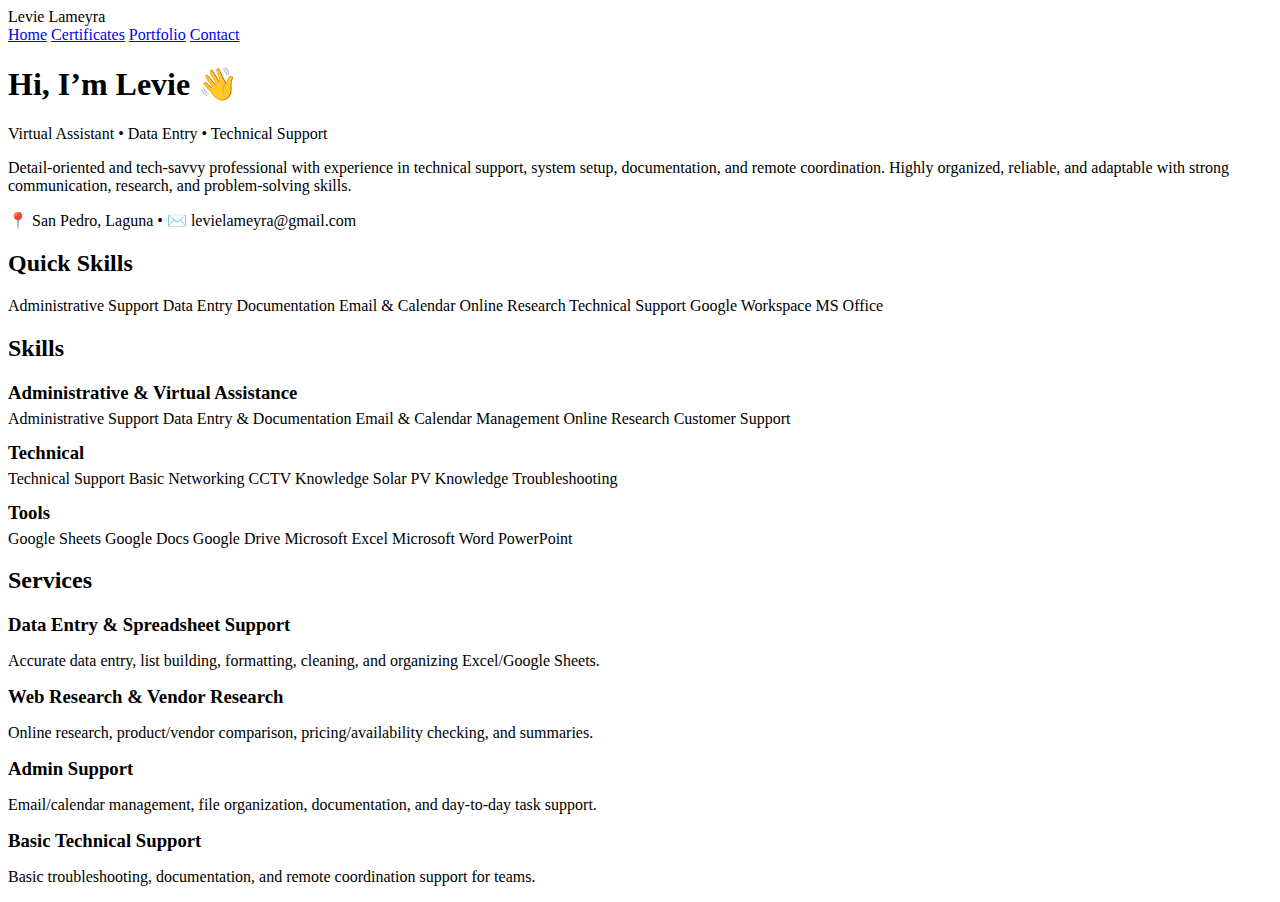
<file: index.html>
<!doctype html>
<html lang="en">
<head>
  <meta charset="utf-8" />
  <meta name="viewport" content="width=device-width, initial-scale=1" />
  <title>Levie Lameyra | Portfolio</title>
  <link rel="stylesheet" href="style.css">
</head>
<body>

  <div class="nav">
    <div class="inner">
      <div class="brand">Levie Lameyra</div>
      <div>
        <a href="index.html">Home</a>
        <a href="certificates.html">Certificates</a>
        <a href="portfolio.html">Portfolio</a>
        <a href="contact.html">Contact</a>
      </div>
    </div>
  </div>

  <div class="wrap">

    <!-- INTRODUCTION -->
    <div class="hero">
      <div class="card">
        <h1>Hi, I’m Levie 👋</h1>
        <p>Virtual Assistant • Data Entry • Technical Support</p>

        <p style="margin-top:12px">
          Detail-oriented and tech-savvy professional with experience in technical support,
          system setup, documentation, and remote coordination. Highly organized, reliable,
          and adaptable with strong communication, research, and problem-solving skills.
        </p>

        <p class="small">📍 San Pedro, Laguna • ✉️ levielameyra@gmail.com</p>
      </div>

      <div class="card">
        <h2>Quick Skills</h2>
        <div class="pills">
          <span class="pill">Administrative Support</span>
          <span class="pill">Data Entry</span>
          <span class="pill">Documentation</span>
          <span class="pill">Email & Calendar</span>
          <span class="pill">Online Research</span>
          <span class="pill">Technical Support</span>
          <span class="pill">Google Workspace</span>
          <span class="pill">MS Office</span>
        </div>
      </div>
    </div>

    <!-- SKILLS (Detailed) -->
    <div class="card">
      <h2>Skills</h2>

      <h3 style="margin:0 0 6px">Administrative & Virtual Assistance</h3>
      <div class="pills">
        <span class="pill">Administrative Support</span>
        <span class="pill">Data Entry & Documentation</span>
        <span class="pill">Email & Calendar Management</span>
        <span class="pill">Online Research</span>
        <span class="pill">Customer Support</span>
      </div>

      <h3 style="margin:14px 0 6px">Technical</h3>
      <div class="pills">
        <span class="pill">Technical Support</span>
        <span class="pill">Basic Networking</span>
        <span class="pill">CCTV Knowledge</span>
        <span class="pill">Solar PV Knowledge</span>
        <span class="pill">Troubleshooting</span>
      </div>

      <h3 style="margin:14px 0 6px">Tools</h3>
      <div class="pills">
        <span class="pill">Google Sheets</span>
        <span class="pill">Google Docs</span>
        <span class="pill">Google Drive</span>
        <span class="pill">Microsoft Excel</span>
        <span class="pill">Microsoft Word</span>
        <span class="pill">PowerPoint</span>
      </div>
    </div>

    <!-- SERVICES -->
    <div class="card">
      <h2>Services</h2>
      <div class="grid">

        <div class="card">
          <h3 style="margin:0 0 6px">Data Entry & Spreadsheet Support</h3>
          <p>Accurate data entry, list building, formatting, cleaning, and organizing Excel/Google Sheets.</p>
        </div>

        <div class="card">
          <h3 style="margin:0 0 6px">Web Research & Vendor Research</h3>
          <p>Online research, product/vendor comparison, pricing/availability checking, and summaries.</p>
        </div>

        <div class="card">
          <h3 style="margin:0 0 6px">Admin Support</h3>
          <p>Email/calendar management, file organization, documentation, and day-to-day task support.</p>
        </div>

        <div class="card">
          <h3 style="margin:0 0 6px">Basic Technical Support</h3>
          <p>Basic troubleshooting, documentation, and remote coordination support for teams.</p>
        </div>

      </div>
    </div>

  </div>
</body>
</html>
</file>
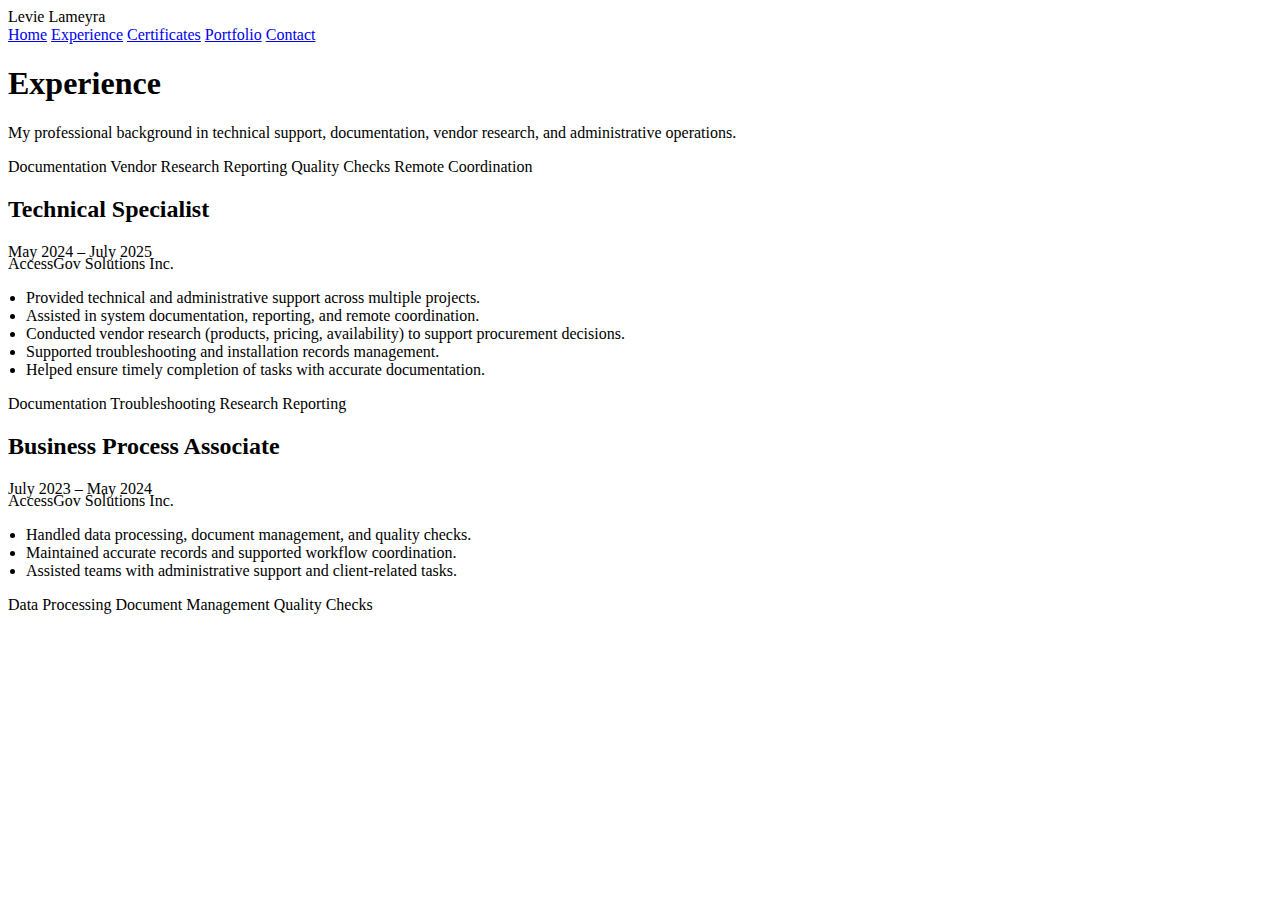
<file: experience.html>
<!doctype html>
<html lang="en">
<head>
  <meta charset="utf-8" />
  <meta name="viewport" content="width=device-width, initial-scale=1" />
  <title>Experience | Levie Lameyra</title>
  <link rel="stylesheet" href="style.css">
</head>
<body>

  <div class="nav">
    <div class="inner">
      <div class="brand"><span class="dot"></span>Levie Lameyra</div>
      <div class="navlinks">
        <a href="index.html">Home</a>
        <a class="active" href="experience.html">Experience</a>
        <a href="certificates.html">Certificates</a>
        <a href="portfolio.html">Portfolio</a>
        <a href="contact.html">Contact</a>
      </div>
    </div>
  </div>

  <div class="wrap">

    <!-- PAGE HEADER -->
    <div class="card">
      <h1>Experience</h1>
      <p>My professional background in technical support, documentation, vendor research, and administrative operations.</p>

      <div class="pills" style="margin-top:10px">
        <span class="pill">Documentation</span>
        <span class="pill">Vendor Research</span>
        <span class="pill">Reporting</span>
        <span class="pill">Quality Checks</span>
        <span class="pill">Remote Coordination</span>
      </div>
    </div>

    <!-- ROLE 1 -->
    <div class="card soft">
      <div class="sectionTitle">
        <h2>Technical Specialist</h2>
        <div class="hint">May 2024 – July 2025</div>
      </div>

      <p class="small" style="margin-top:-6px">AccessGov Solutions Inc.</p>

      <ul class="small" style="margin-top:12px; padding-left:18px">
        <li>Provided technical and administrative support across multiple projects.</li>
        <li>Assisted in system documentation, reporting, and remote coordination.</li>
        <li>Conducted vendor research (products, pricing, availability) to support procurement decisions.</li>
        <li>Supported troubleshooting and installation records management.</li>
        <li>Helped ensure timely completion of tasks with accurate documentation.</li>
      </ul>

      <div class="pills" style="margin-top:10px">
        <span class="pill">Documentation</span>
        <span class="pill">Troubleshooting</span>
        <span class="pill">Research</span>
        <span class="pill">Reporting</span>
      </div>
    </div>

    <!-- ROLE 2 -->
    <div class="card soft">
      <div class="sectionTitle">
        <h2>Business Process Associate</h2>
        <div class="hint">July 2023 – May 2024</div>
      </div>

      <p class="small" style="margin-top:-6px">AccessGov Solutions Inc.</p>

      <ul class="small" style="margin-top:12px; padding-left:18px">
        <li>Handled data processing, document management, and quality checks.</li>
        <li>Maintained accurate records and supported workflow coordination.</li>
        <li>Assisted teams with administrative support and client-related tasks.</li>
      </ul>

      <div class="pills" style="margin-top:10px">
        <span class="pill">Data Processing</span>
        <span class="pill">Document Management</span>
        <span class="pill">Quality Checks</span>
      </div>
    </div>

  </div>

</body>
</html>
</file>
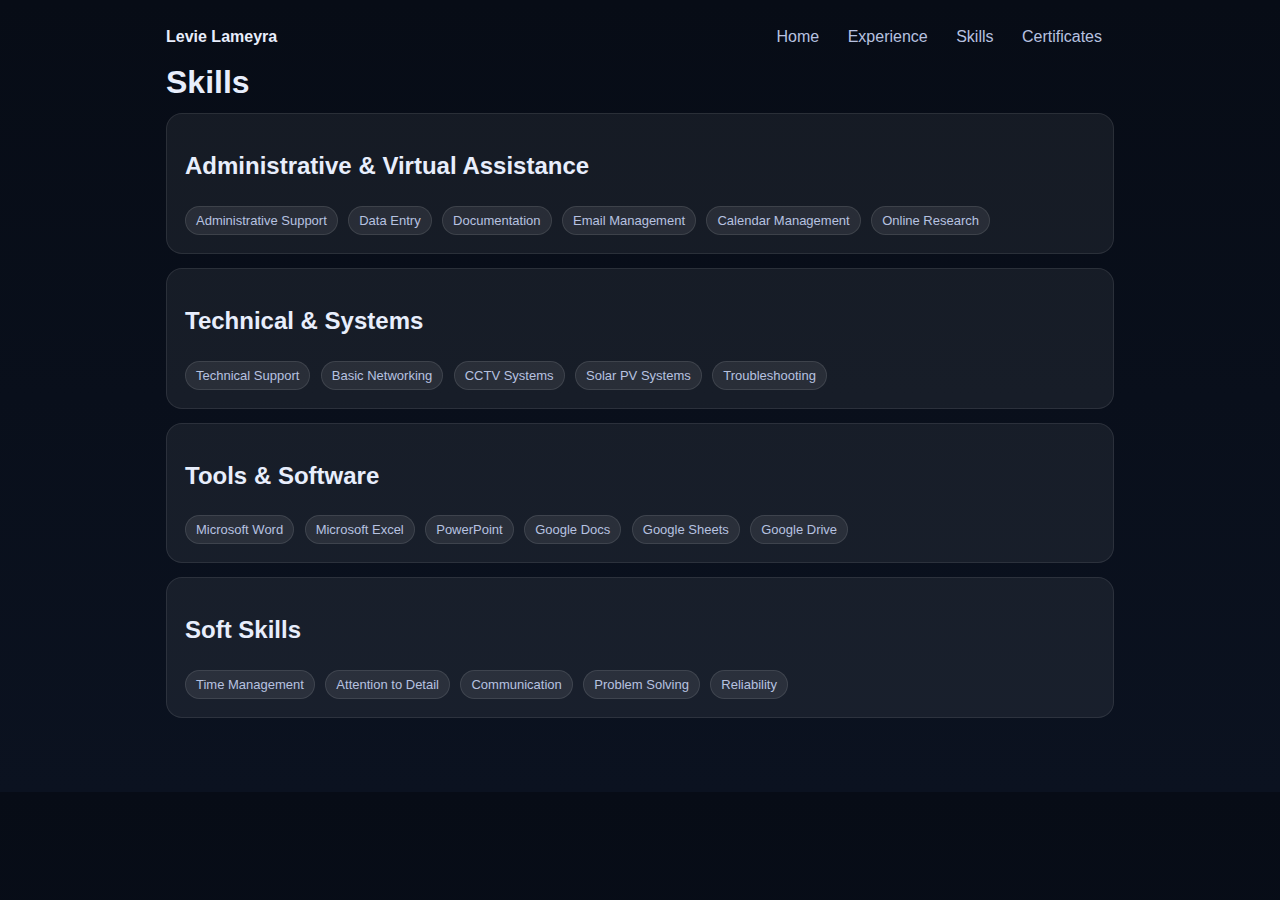
<file: skills.html>
<!doctype html>
<html lang="en">
<head>
  <meta charset="utf-8" />
  <meta name="viewport" content="width=device-width, initial-scale=1" />
  <title>Skills | Levie Lameyra</title>
  <style>
    :root { --bg:#0b1220; --card:#111a2e; --text:#e8eefc; --muted:#b7c2e0; --accent:#7aa2ff; }
    *{box-sizing:border-box}
    body{margin:0;font-family:Arial,system-ui,sans-serif;background:linear-gradient(180deg,#070c16,#0b1220);color:var(--text)}
    .wrap{max-width:980px;margin:0 auto;padding:28px 16px 60px}
    .nav{display:flex;gap:10px;flex-wrap:wrap;align-items:center;justify-content:space-between;margin-bottom:18px}
    .nav .brand{font-weight:700}
    .nav a{color:var(--muted);text-decoration:none;padding:10px 12px;border-radius:10px}
    .nav a:hover{background:rgba(255,255,255,.06);color:var(--text)}
    .card{background:rgba(255,255,255,.06);border:1px solid rgba(255,255,255,.09);border-radius:16px;padding:18px;margin-bottom:14px}
    .muted{color:var(--muted)}
    .pill{display:inline-block;background:rgba(255,255,255,.08);border:1px solid rgba(255,255,255,.10);padding:6px 10px;border-radius:999px;margin:6px 6px 0 0;color:var(--muted);font-size:13px}
  </style>
</head>
<body>
  <div class="wrap">
    <div class="nav">
      <div class="brand">Levie Lameyra</div>
      <div>
        <a href="index.html">Home</a>
        <a href="experience.html">Experience</a>
        <a href="skills.html">Skills</a>
        <a href="certificates.html">Certificates</a>
      </div>
    </div>

    <h1 style="margin:0 0 12px">Skills</h1>

   <div class="card">
  <h2>Administrative & Virtual Assistance</h2>
  <span class="pill">Administrative Support</span>
  <span class="pill">Data Entry</span>
  <span class="pill">Documentation</span>
  <span class="pill">Email Management</span>
  <span class="pill">Calendar Management</span>
  <span class="pill">Online Research</span>
</div>

<div class="card">
  <h2>Technical & Systems</h2>
  <span class="pill">Technical Support</span>
  <span class="pill">Basic Networking</span>
  <span class="pill">CCTV Systems</span>
  <span class="pill">Solar PV Systems</span>
  <span class="pill">Troubleshooting</span>
</div>

<div class="card">
  <h2>Tools & Software</h2>
  <span class="pill">Microsoft Word</span>
  <span class="pill">Microsoft Excel</span>
  <span class="pill">PowerPoint</span>
  <span class="pill">Google Docs</span>
  <span class="pill">Google Sheets</span>
  <span class="pill">Google Drive</span>
</div>

<div class="card">
  <h2>Soft Skills</h2>
  <span class="pill">Time Management</span>
  <span class="pill">Attention to Detail</span>
  <span class="pill">Communication</span>
  <span class="pill">Problem Solving</span>
  <span class="pill">Reliability</span>
</div>

  </div>
</body>
</html>
</file>
<file: style.css>

</file>
